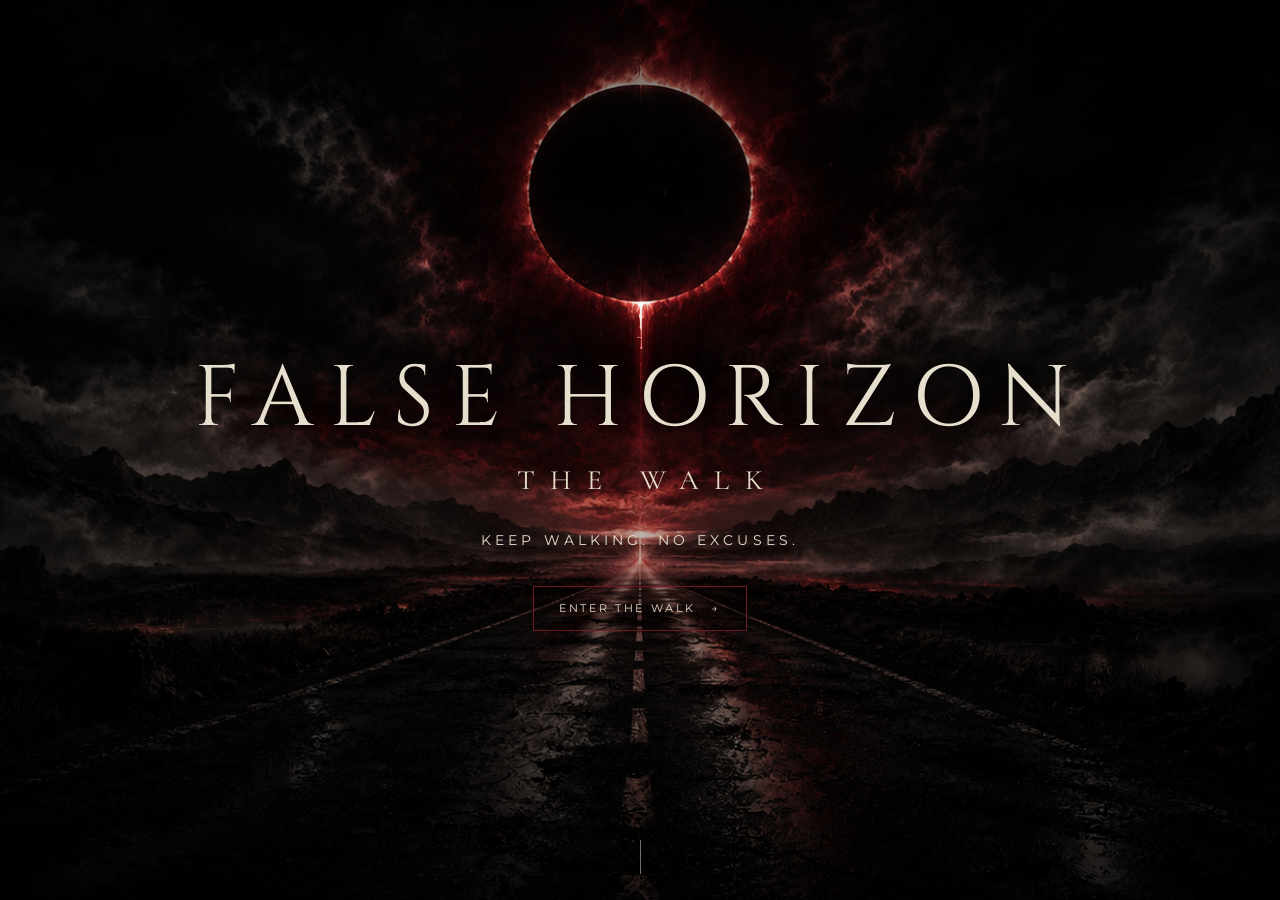
<file: index.html>
<!DOCTYPE html>
<html lang="en">
<head>
  <meta charset="UTF-8">
  <meta name="viewport" content="width=device-width, initial-scale=1.0">
  <meta name="theme-color" content="#050505">
  <title>FALSE HORIZON — THE WALK</title>
  <link rel="stylesheet" href="style.css">
</head>
<body class="home">
  <main class="hero" aria-label="Enter The Walk">
    <div class="hero-image" aria-hidden="true"></div>
    <div class="hero-vignette" aria-hidden="true"></div>
    <div class="hero-grain" aria-hidden="true"></div>

    <section class="hero-content">
      <p class="eyebrow reveal reveal-1">FALSE HORIZON</p>
      <h1 class="walk-title reveal reveal-2">THE WALK</h1>
      <p class="motto reveal reveal-3">KEEP WALKING. NO EXCUSES.</p>
      <a class="enter-walk reveal reveal-4" href="the-walk.html">
        ENTER THE WALK <span aria-hidden="true">→</span>
      </a>
    </section>

    <div class="scroll-mark reveal reveal-5" aria-hidden="true"><span></span></div>
  </main>

  <script>
    window.addEventListener("load", () => document.body.classList.add("loaded"));
  </script>
</body>
</html>
</file>
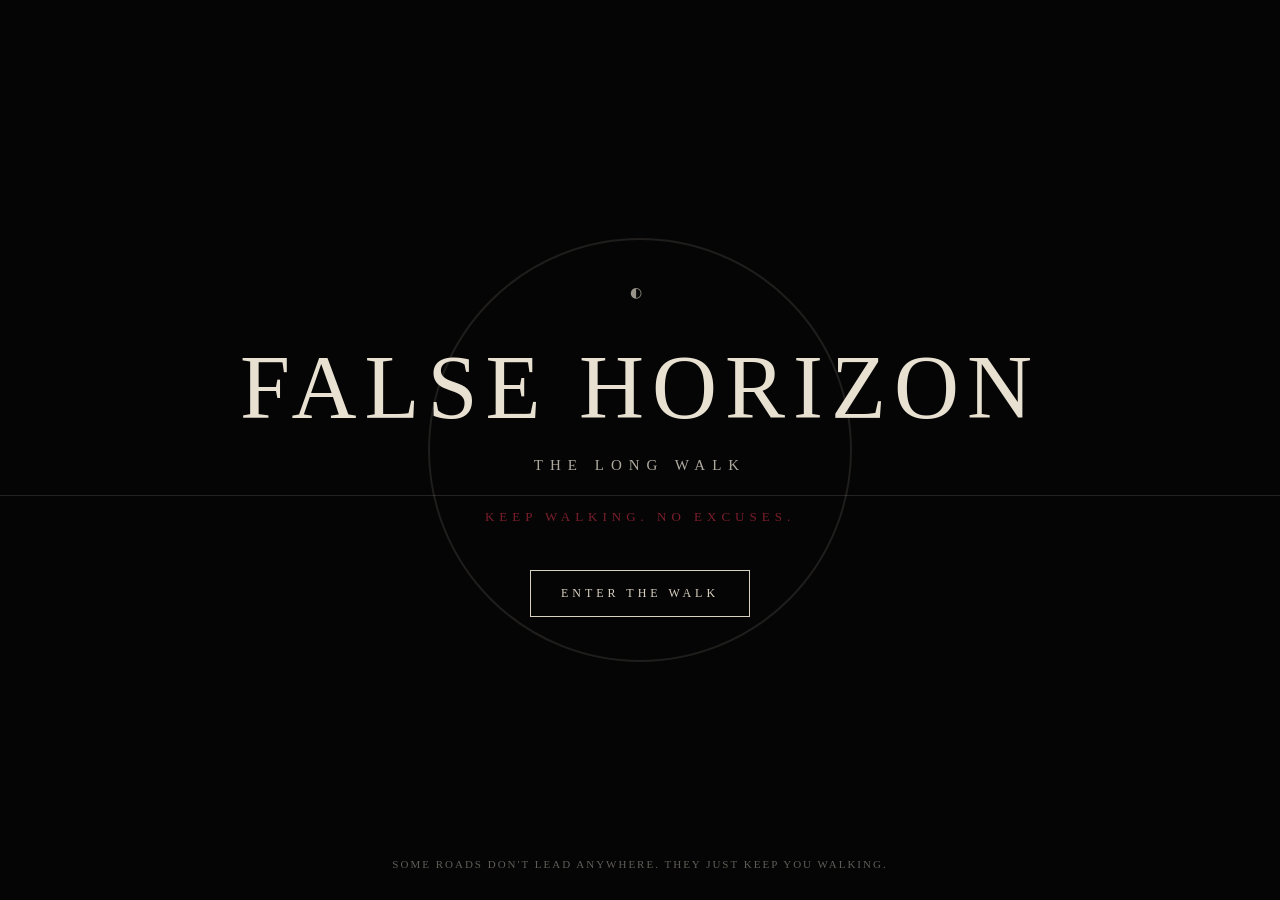
<file: Index.html>
<!DOCTYPE html>
<html lang="en">
<head>
    <meta charset="UTF-8">
    <meta name="viewport" content="width=device-width, initial-scale=1.0">

    <title>FALSE HORIZON — THE LONG WALK</title>

    <style>
        * {
            box-sizing: border-box;
            margin: 0;
            padding: 0;
        }

        body {
            background: #050505;
            color: #e8e1d2;
            font-family: Georgia, "Times New Roman", serif;
            min-height: 100vh;
        }

        .hero {
            min-height: 100vh;
            display: flex;
            flex-direction: column;
            justify-content: center;
            align-items: center;
            text-align: center;
            padding: 40px 20px;
            position: relative;
            overflow: hidden;
        }

        .hero::before {
            content: "";
            position: absolute;
            width: 420px;
            height: 420px;
            border: 2px solid #d8d0c0;
            border-radius: 50%;
            opacity: 0.12;
        }

        .hero::after {
            content: "";
            position: absolute;
            width: 100%;
            height: 1px;
            background: #d8d0c0;
            opacity: 0.15;
            top: 55%;
        }

        .content {
            position: relative;
            z-index: 2;
        }

        .sigil {
            font-size: 14px;
            letter-spacing: 8px;
            opacity: 0.65;
            margin-bottom: 35px;
        }

        h1 {
            font-family: Georgia, "Times New Roman", serif;
            font-size: clamp(42px, 10vw, 90px);
            letter-spacing: 8px;
            font-weight: normal;
            margin-bottom: 18px;
        }

        .subtitle {
            font-size: 15px;
            letter-spacing: 7px;
            margin-bottom: 35px;
            opacity: 0.75;
        }

        .motto {
            color: #7b1e2b;
            font-size: 13px;
            letter-spacing: 5px;
            margin-bottom: 45px;
        }

        .enter {
            display: inline-block;
            border: 1px solid #d8d0c0;
            color: #d8d0c0;
            padding: 15px 30px;
            text-decoration: none;
            letter-spacing: 4px;
            font-size: 12px;
            transition: 0.3s;
        }

        .enter:hover {
            background: #d8d0c0;
            color: #050505;
        }

        .quote {
            position: absolute;
            bottom: 30px;
            left: 20px;
            right: 20px;
            font-size: 11px;
            letter-spacing: 2px;
            opacity: 0.4;
        }
    </style>
</head>

<body>

    <main class="hero">

        <div class="content">

            <div class="sigil">◐</div>

            <h1>FALSE HORIZON</h1>

            <div class="subtitle">
                THE LONG WALK
            </div>

            <div class="motto">
                KEEP WALKING. NO EXCUSES.
            </div>

            <a class="enter" href="#">
                ENTER THE WALK
            </a>

        </div>

        <div class="quote">
            SOME ROADS DON'T LEAD ANYWHERE. THEY JUST KEEP YOU WALKING.
        </div>

    </main>

</body>
</html>
</file>
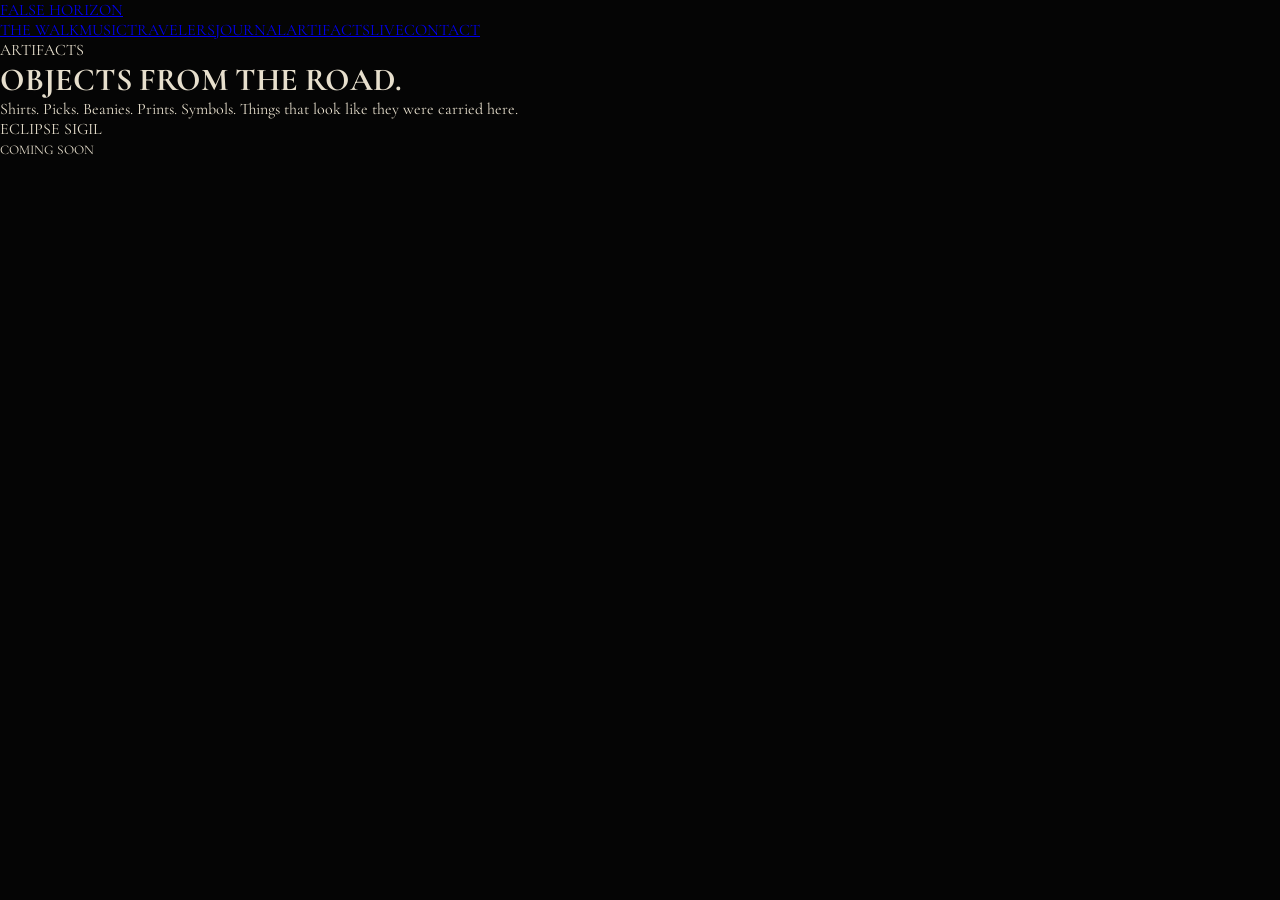
<file: artifacts.html>
<!doctype html><html lang="en"><head><meta charset="utf-8"><meta name="viewport" content="width=device-width,initial-scale=1"><title>Artifacts — False Horizon</title><link rel="stylesheet" href="style.css"></head><body><header><a href="index.html">FALSE HORIZON</a><nav><a href="the-walk.html">THE WALK</a><a href="music.html">MUSIC</a><a href="travelers.html">TRAVELERS</a><a href="journal.html">JOURNAL</a><a href="artifacts.html">ARTIFACTS</a><a href="live.html">LIVE</a><a href="contact.html">CONTACT</a></nav></header><main class="page"><label>ARTIFACTS</label><h1>OBJECTS FROM THE ROAD.</h1><p>Shirts. Picks. Beanies. Prints. Symbols. Things that look like they were carried here.</p><div class="artifact">ECLIPSE SIGIL<br><small>COMING SOON</small></div></main></body></html>
</file>
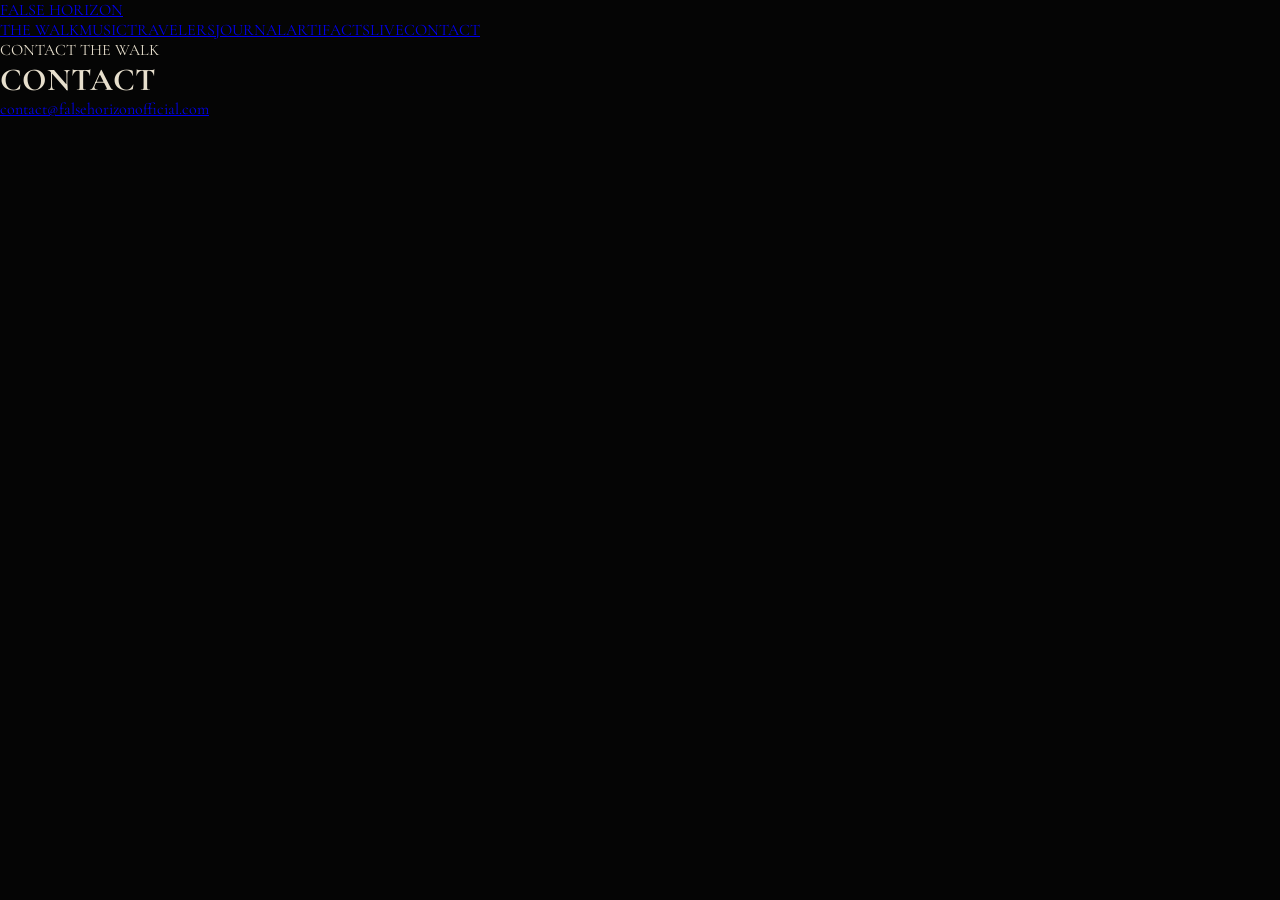
<file: contact.html>
<!doctype html><html lang="en"><head><meta charset="utf-8"><meta name="viewport" content="width=device-width,initial-scale=1"><title>Contact — False Horizon</title><link rel="stylesheet" href="style.css"></head><body><header><a href="index.html">FALSE HORIZON</a><nav><a href="the-walk.html">THE WALK</a><a href="music.html">MUSIC</a><a href="travelers.html">TRAVELERS</a><a href="journal.html">JOURNAL</a><a href="artifacts.html">ARTIFACTS</a><a href="live.html">LIVE</a><a href="contact.html">CONTACT</a></nav></header><main class="page"><label>CONTACT THE WALK</label><h1>CONTACT</h1><p><a href="mailto:contact@falsehorizonofficial.com">contact@falsehorizonofficial.com</a></p></main></body></html>
</file>
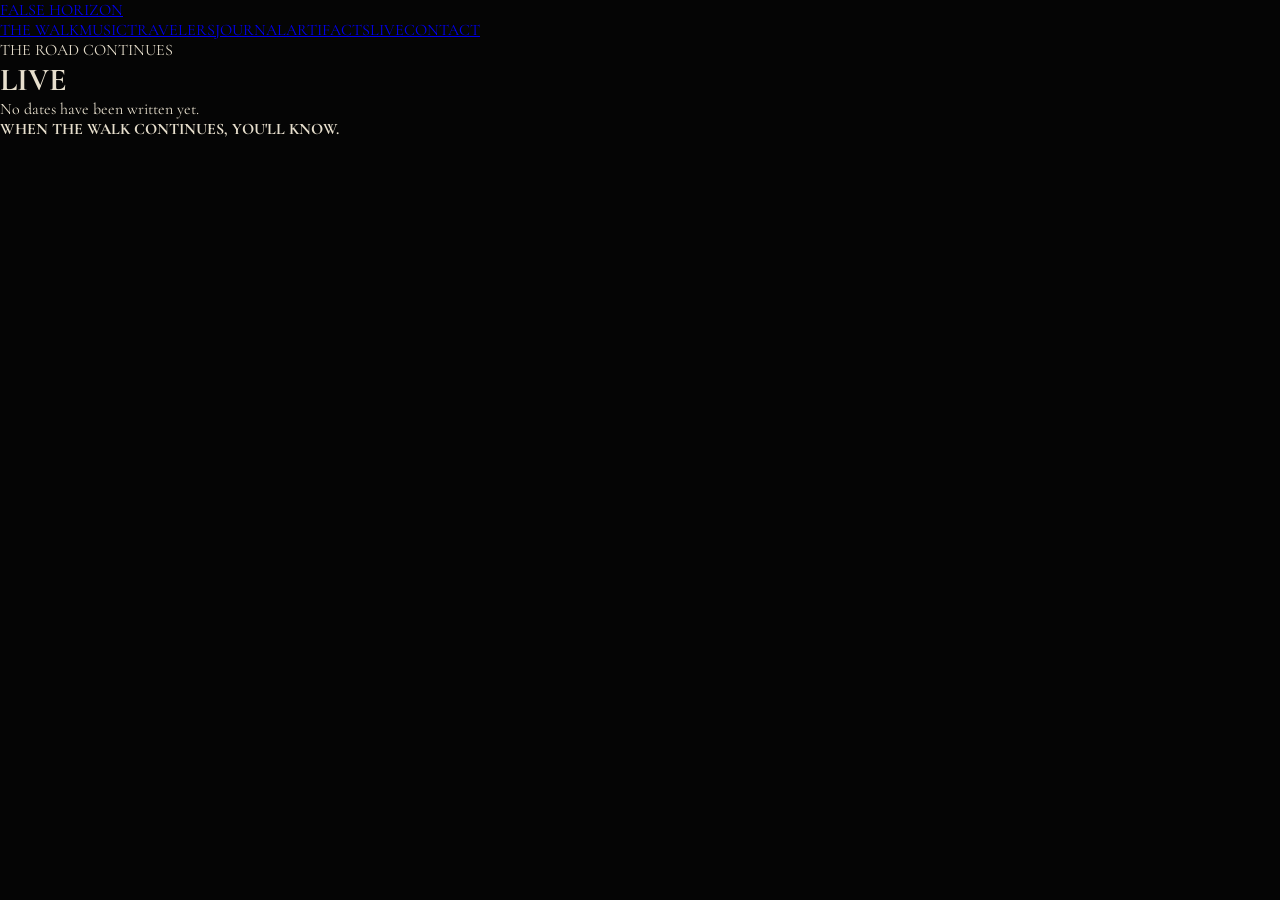
<file: live.html>
<!doctype html><html lang="en"><head><meta charset="utf-8"><meta name="viewport" content="width=device-width,initial-scale=1"><title>Live — False Horizon</title><link rel="stylesheet" href="style.css"></head><body><header><a href="index.html">FALSE HORIZON</a><nav><a href="the-walk.html">THE WALK</a><a href="music.html">MUSIC</a><a href="travelers.html">TRAVELERS</a><a href="journal.html">JOURNAL</a><a href="artifacts.html">ARTIFACTS</a><a href="live.html">LIVE</a><a href="contact.html">CONTACT</a></nav></header><main class="page"><label>THE ROAD CONTINUES</label><h1>LIVE</h1><p>No dates have been written yet.</p><b>WHEN THE WALK CONTINUES, YOU'LL KNOW.</b></main></body></html>
</file>
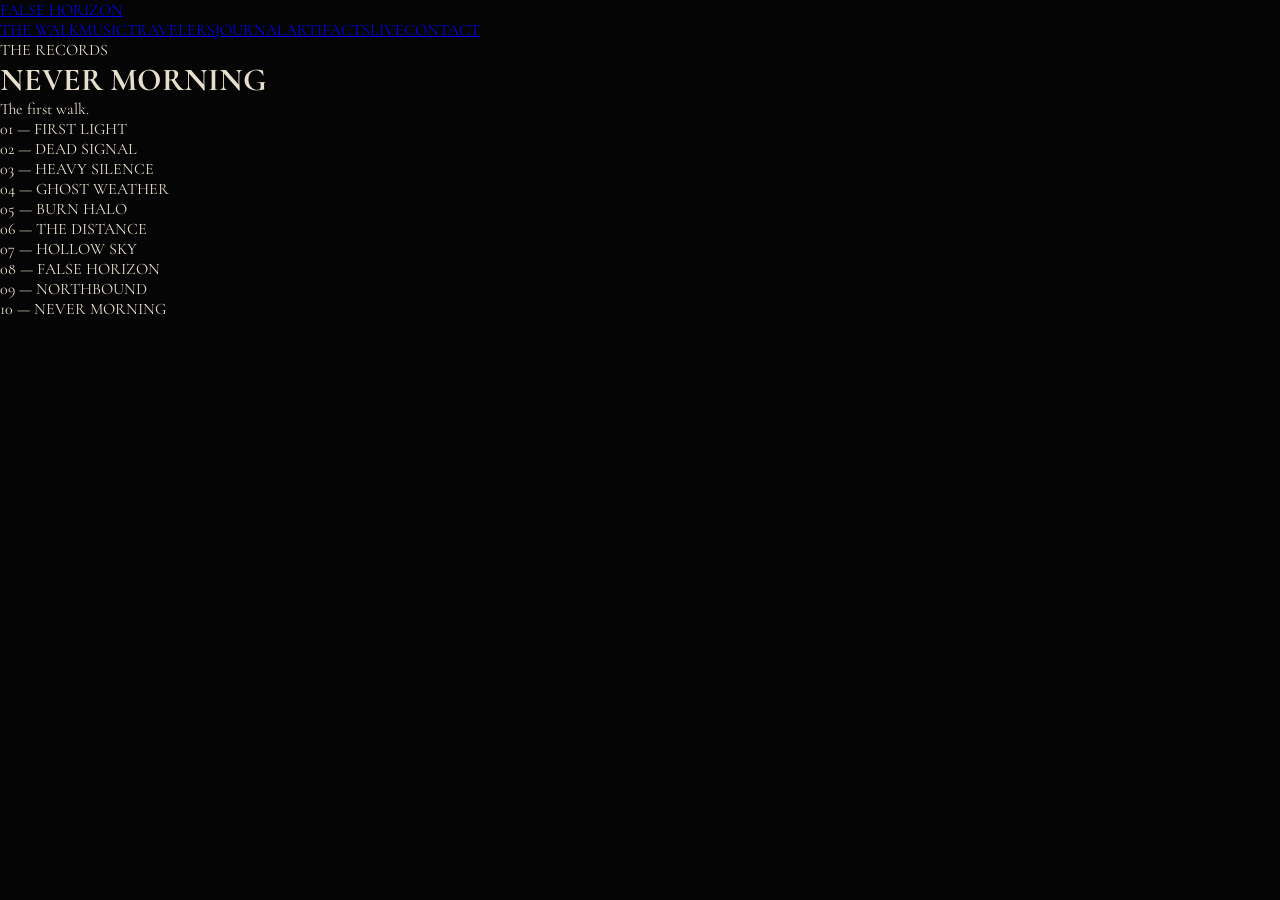
<file: music.html>
<!doctype html><html lang="en"><head><meta charset="utf-8"><meta name="viewport" content="width=device-width,initial-scale=1"><title>Music — False Horizon</title><link rel="stylesheet" href="style.css"></head><body><header><a href="index.html">FALSE HORIZON</a><nav><a href="the-walk.html">THE WALK</a><a href="music.html">MUSIC</a><a href="travelers.html">TRAVELERS</a><a href="journal.html">JOURNAL</a><a href="artifacts.html">ARTIFACTS</a><a href="live.html">LIVE</a><a href="contact.html">CONTACT</a></nav></header><main class="page"><label>THE RECORDS</label><h1>NEVER MORNING</h1><p>The first walk.</p><div class="list">01 — FIRST LIGHT<br>02 — DEAD SIGNAL<br>03 — HEAVY SILENCE<br>04 — GHOST WEATHER<br>05 — BURN HALO<br>06 — THE DISTANCE<br>07 — HOLLOW SKY<br>08 — FALSE HORIZON<br>09 — NORTHBOUND<br>10 — NEVER MORNING</div></main></body></html>
</file>
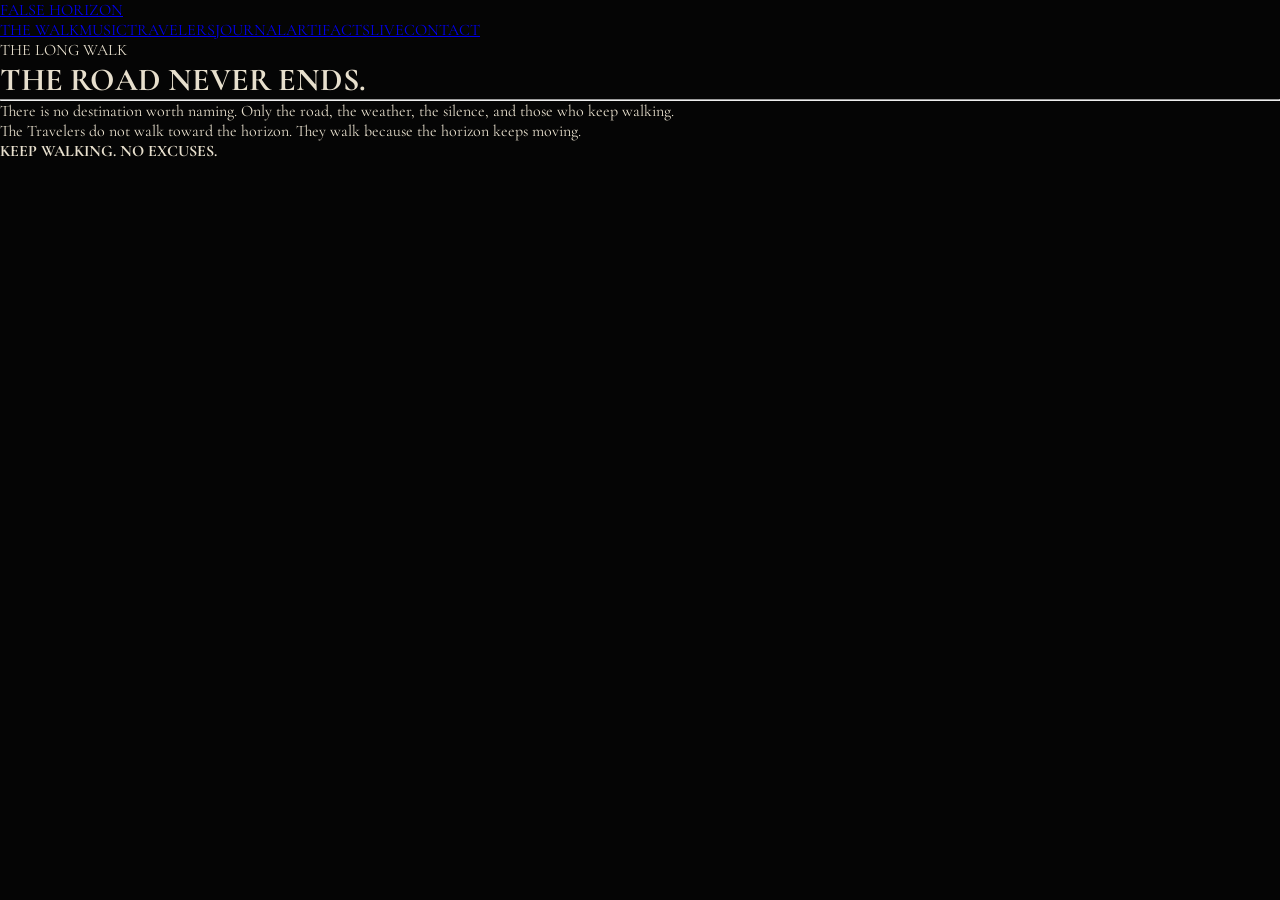
<file: the-walk.html>
<!doctype html><html lang="en"><head><meta charset="utf-8"><meta name="viewport" content="width=device-width,initial-scale=1"><title>The Walk — False Horizon</title><link rel="stylesheet" href="style.css"></head><body><header><a href="index.html">FALSE HORIZON</a><nav><a href="the-walk.html">THE WALK</a><a href="music.html">MUSIC</a><a href="travelers.html">TRAVELERS</a><a href="journal.html">JOURNAL</a><a href="artifacts.html">ARTIFACTS</a><a href="live.html">LIVE</a><a href="contact.html">CONTACT</a></nav></header><main class="page"><label>THE LONG WALK</label><h1>THE ROAD NEVER ENDS.</h1><hr><p>There is no destination worth naming. Only the road, the weather, the silence, and those who keep walking.</p><p>The Travelers do not walk toward the horizon. They walk because the horizon keeps moving.</p><b>KEEP WALKING. NO EXCUSES.</b></main></body></html>
</file>
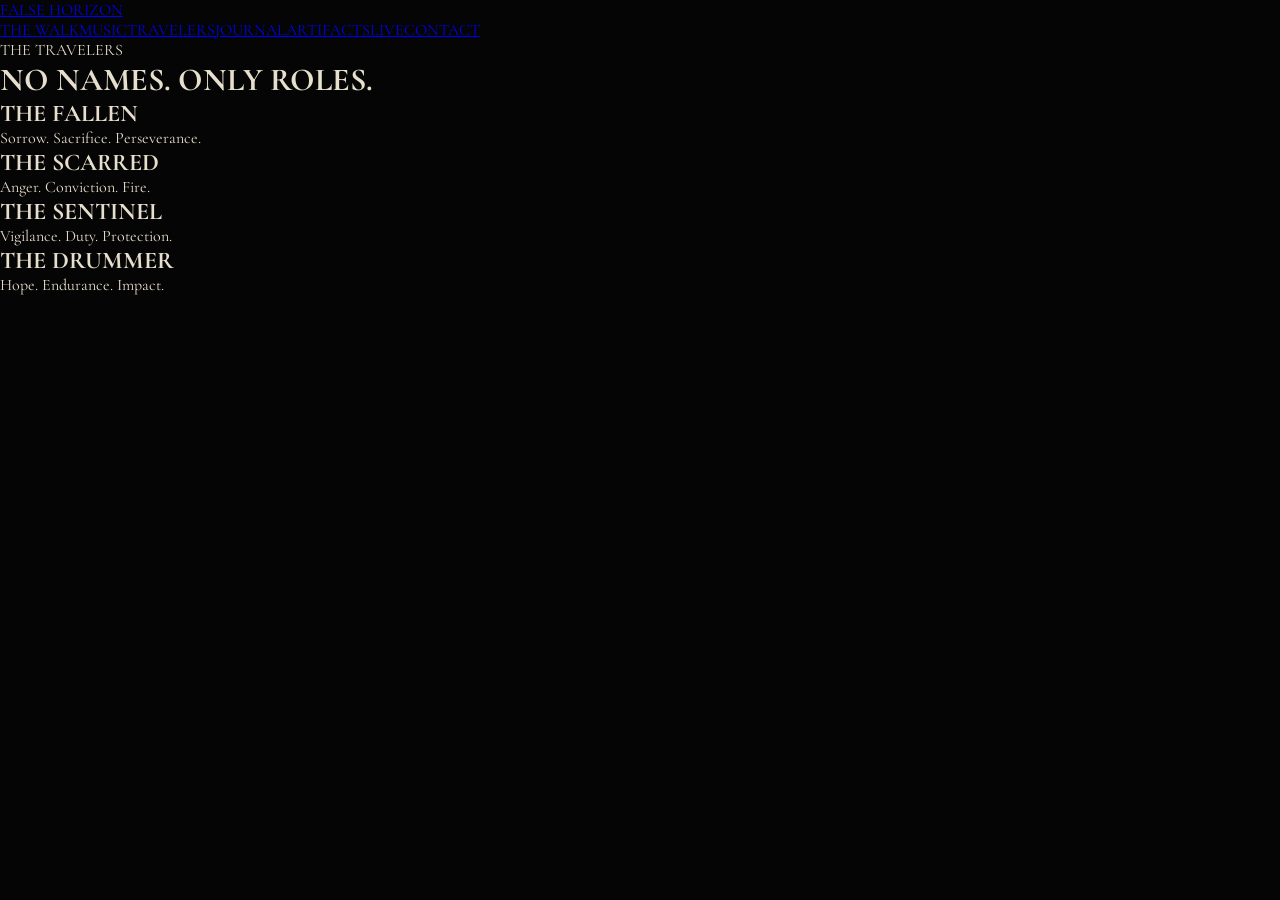
<file: travelers.html>
<!doctype html><html lang="en"><head><meta charset="utf-8"><meta name="viewport" content="width=device-width,initial-scale=1"><title>Travelers — False Horizon</title><link rel="stylesheet" href="style.css"></head><body><header><a href="index.html">FALSE HORIZON</a><nav><a href="the-walk.html">THE WALK</a><a href="music.html">MUSIC</a><a href="travelers.html">TRAVELERS</a><a href="journal.html">JOURNAL</a><a href="artifacts.html">ARTIFACTS</a><a href="live.html">LIVE</a><a href="contact.html">CONTACT</a></nav></header><main class="page"><label>THE TRAVELERS</label><h1>NO NAMES. ONLY ROLES.</h1><div class="cards"><article><h2>THE FALLEN</h2><p>Sorrow. Sacrifice. Perseverance.</p></article><article><h2>THE SCARRED</h2><p>Anger. Conviction. Fire.</p></article><article><h2>THE SENTINEL</h2><p>Vigilance. Duty. Protection.</p></article><article><h2>THE DRUMMER</h2><p>Hope. Endurance. Impact.</p></article></div></main></body></html>
</file>
<file: style.css>
@import url('https://fonts.googleapis.com/css2?family=Cinzel:wght@400;500&family=Cormorant+Garamond:wght@400;500&family=Montserrat:wght@400;500&display=swap');

*{box-sizing:border-box;margin:0;padding:0}
:root{--black:#050505;--bone:#e7dfcd;--maroon:#721a23}
html,body{width:100%;min-height:100%;background:var(--black);color:var(--bone)}
body{overflow-x:hidden;font-family:"Cormorant Garamond",Georgia,serif}
.hero{position:relative;width:100%;min-height:100svh;overflow:hidden;display:grid;place-items:center;background:var(--black)}
.hero-image,.hero-vignette,.hero-grain{position:absolute;inset:0}
.hero-image{background-image:url("the-walk-hero.png");background-size:cover;background-position:center;opacity:0;transform:scale(1.08);animation:landscape-in 4.8s cubic-bezier(.2,.7,.2,1) forwards,slow-drift 24s ease-in-out 4.8s infinite alternate}
.hero-vignette{z-index:2;background:radial-gradient(ellipse at center,transparent 27%,rgba(0,0,0,.2) 58%,rgba(0,0,0,.88) 100%),linear-gradient(to bottom,rgba(0,0,0,.46),transparent 35%,rgba(0,0,0,.65))}
.hero-grain{z-index:3;pointer-events:none;opacity:.10;mix-blend-mode:soft-light;background-image:repeating-radial-gradient(circle at 20% 30%,rgba(255,255,255,.08) 0 1px,transparent 1px 4px)}
.hero-content{position:relative;z-index:4;width:min(92%,900px);text-align:center;margin-top:8vh}
.reveal{opacity:0;transform:translateY(16px);text-shadow:0 2px 22px rgba(0,0,0,.9)}
.eyebrow{font-family:"Cinzel",serif;font-size:clamp(2.25rem,6.7vw,6.3rem);font-weight:400;letter-spacing:.19em}
.walk-title{font-family:"Cormorant Garamond",serif;margin-top:.35rem;font-size:clamp(1.2rem,2.4vw,1.75rem);font-weight:400;letter-spacing:.55em;padding-left:.55em}
.motto{margin-top:2rem;font-family:"Montserrat",Arial,sans-serif;font-size:clamp(.62rem,1.1vw,.86rem);letter-spacing:.30em;line-height:1.7}
.enter-walk{display:inline-block;margin-top:2.1rem;padding:.92rem 1.55rem;border:1px solid rgba(125,28,37,.88);color:var(--bone);background:rgba(0,0,0,.20);text-decoration:none;font-family:"Montserrat",Arial,sans-serif;font-size:.69rem;letter-spacing:.24em;transition:background .35s,border-color .35s,transform .35s}
.enter-walk:hover,.enter-walk:focus-visible{background:rgba(114,26,35,.34);border-color:#9b3039;transform:translateY(-2px);outline:none}
.enter-walk span{margin-left:.65rem}
.scroll-mark{position:absolute;z-index:4;left:50%;bottom:1.6rem;width:1px;height:34px;transform:translateX(-50%);opacity:0}
.scroll-mark span{display:block;width:1px;height:100%;background:rgba(231,223,205,.5)}
.loaded .reveal-1{animation:text-in 1.25s ease-out 2.05s forwards}
.loaded .reveal-2{animation:text-in 1s ease-out 2.95s forwards}
.loaded .reveal-3{animation:text-in 1s ease-out 3.85s forwards}
.loaded .reveal-4{animation:text-in 1s ease-out 4.7s forwards}
.loaded .reveal-5{animation:text-in 1s ease-out 5.7s forwards}
@keyframes landscape-in{from{opacity:0;transform:scale(1.11)}to{opacity:1;transform:scale(1.08)}}
@keyframes slow-drift{from{transform:scale(1.08) translate3d(0,0,0)}to{transform:scale(1.105) translate3d(0,-.65%,0)}}
@keyframes text-in{to{opacity:1;transform:translateY(0)}}
@media(max-width:700px){.hero-image{background-position:51% center}.hero-content{margin-top:11vh}.eyebrow{letter-spacing:.11em}.walk-title{letter-spacing:.36em;padding-left:.36em}.motto{margin-top:1.55rem;letter-spacing:.18em}.enter-walk{margin-top:1.65rem}.scroll-mark{bottom:1rem}}
@media(prefers-reduced-motion:reduce){.hero-image{animation:none;opacity:1;transform:none}.reveal,.loaded .reveal-1,.loaded .reveal-2,.loaded .reveal-3,.loaded .reveal-4,.loaded .reveal-5{animation:none;opacity:1;transform:none}}
</file>
